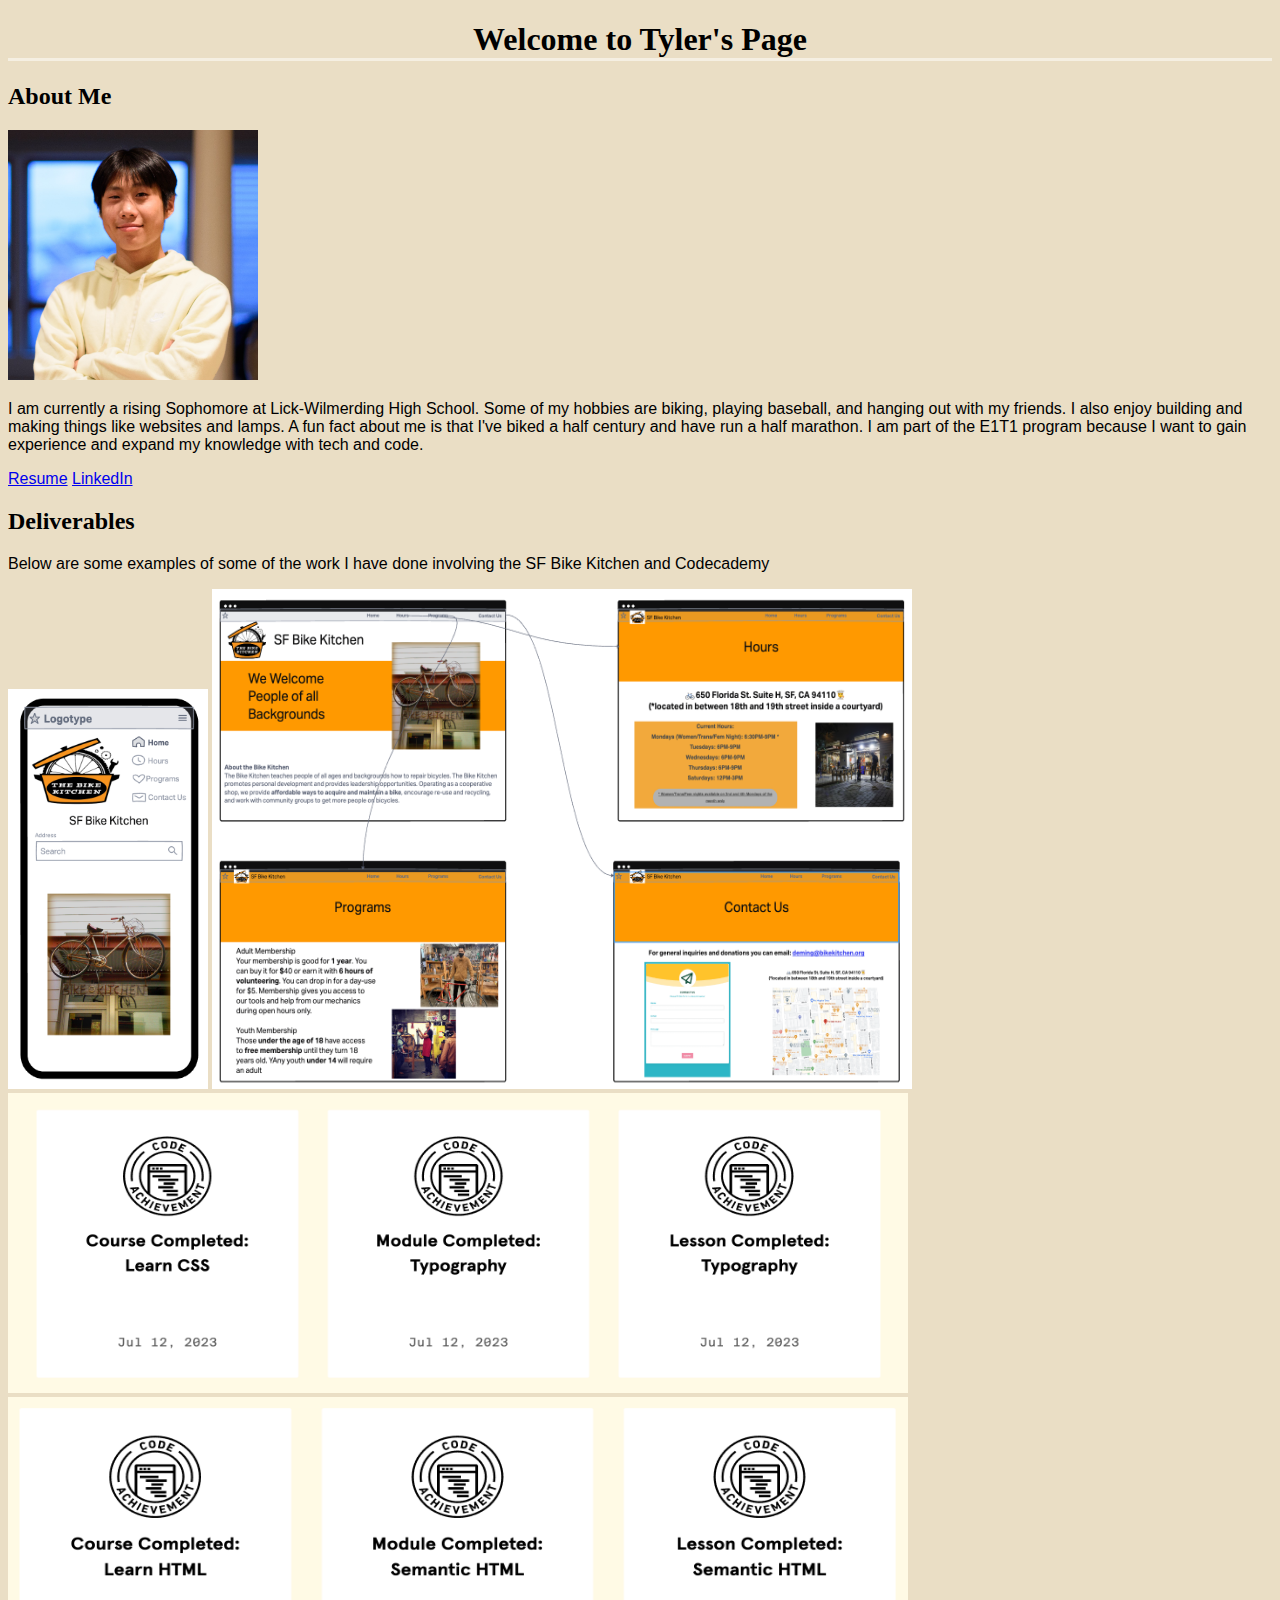
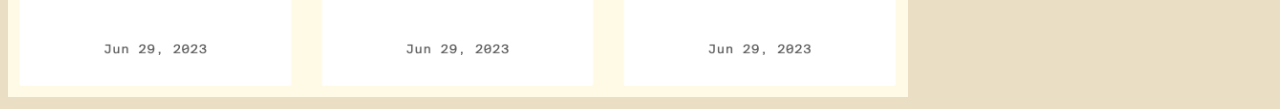
<file: index.html>
<!DOCTYPE html>
<html>
<head>
    <title>Tyler Yee</title>
    <link rel="stylesheet" href="style.css">
</head>
    <body>
        <h1>Welcome to Tyler's Page</h1>
        <h2 id = "About">About Me</h2>
        <img src= 'DSC_4441.png' height="250" width="250" alt= 'picture'>
        <p>I am currently a rising Sophomore at Lick-Wilmerding High School. Some of my hobbies are biking, playing baseball, and hanging out with my friends. I also enjoy building and making things like websites and lamps. A fun fact about me is that I've biked a half century and have run a half marathon. I am part of the E1T1 program because I want to gain experience and expand my knowledge with tech and code.<p>
        <a href="https://docs.google.com/document/d/1WgN-eCXbXw1tIlhwhivXje6SdAoPiyiUAfkz6aT-FOY/edit">Resume</a>
        <a href="https://www.linkedin.com/in/tyler-yee-162605281/">LinkedIn</a>
        <h2>Deliverables</h2>
        <p>Below are some examples of some of the work I have done involving the SF Bike Kitchen and Codecademy</p>
        <img src = 'Screenshot 2023-07-06 at 10.15.59 AM.png' alt='phone' width="200" height="400">
        <img src = 'Screenshot 2023-07-06 at 10.16.38 AM.png' alt='computer' width="700" height="500">
        <img src = 'Screenshot 2023-07-12 at 3.02.57 PM.png' width="900" height="300" alt='CSS'>
        <img src = 'Screenshot 2023-06-29 at 1.56.23 PM.png' width="900" height="300" alt='HTML'>
    </body>
</html>
</file>
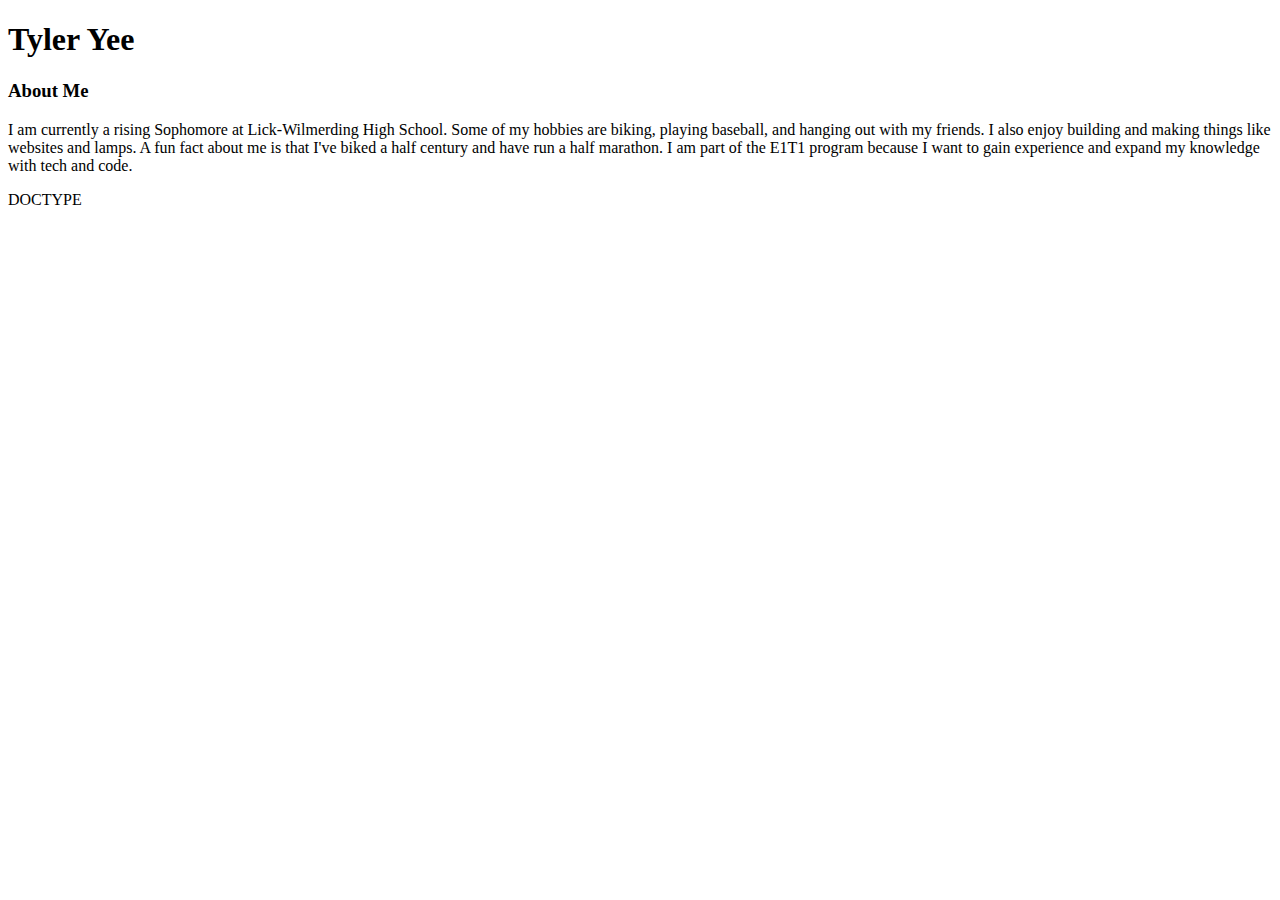
<file: nativewebsite.html>
<!DOCTYPE html>
<html>
<head>

    <h1>Tyler Yee</h1>
    <h3>About Me</h3>
    <p>​I am currently a rising Sophomore at Lick-Wilmerding High School. Some of my hobbies are biking, playing baseball, and hanging out with my friends. I also enjoy building and making things like websites and lamps. A fun fact about me is that I've biked a half century and have run a half marathon. I am part of the E1T1 program because I want to gain experience and expand my knowledge with tech and code.</p>
    
</head>
<body>
    
</body>
</html>DOCTYPE
</file>
<file: style.css>
body {
    background-color: rgb(234, 222, 197);
}

h1 {
    text-align: center;
    font-family: Georgia;
    border-bottom: 3px solid rgba(255, 255, 255, 0.5)
}

p {
  font-family: Helvetica;
}
</file>
